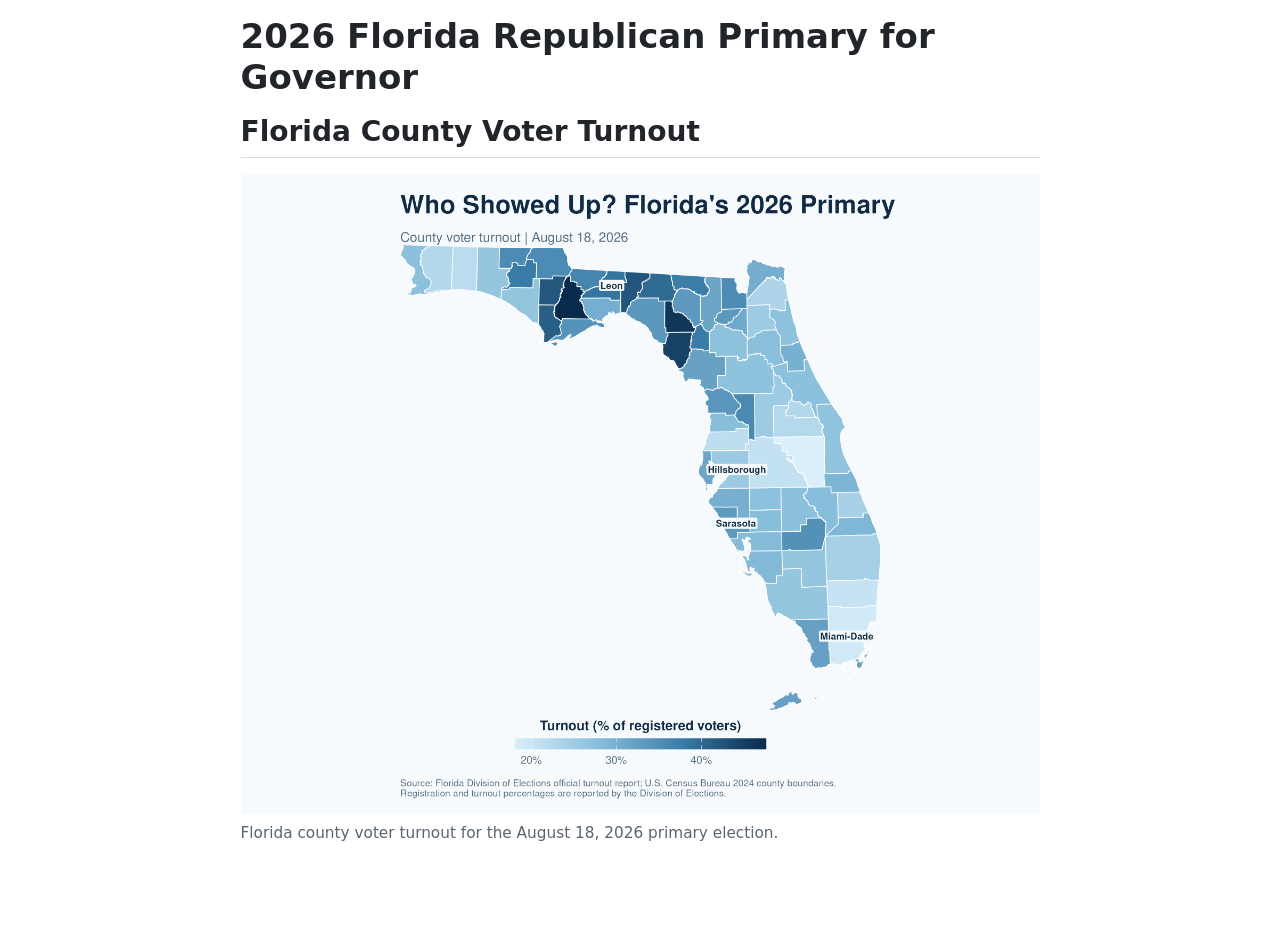
<file: index.html>
<!DOCTYPE html>
<html xmlns="http://www.w3.org/1999/xhtml" lang="en" xml:lang="en"><head>

<meta charset="utf-8">
<meta name="generator" content="quarto-1.10.19">

<meta name="viewport" content="width=device-width, initial-scale=1.0, user-scalable=yes">


<title>2026 Florida Republican Primary for Governor</title>
<style>
/* Default styles provided by pandoc.
** See https://pandoc.org/MANUAL.html#variables-for-html for config info.
*/
span.smallcaps{font-variant: small-caps;}
div.columns{display: flex; gap: 1.5em;}
div.column{flex: auto;}
@media screen {
div.columns{gap: min(4vw, 1.5em);}
div.column{overflow-x: auto;}
}
div.hanging-indent{margin-left: 1.5em; text-indent: -1.5em;}
ul.task-list{list-style: none;}
ul.task-list li input[type="checkbox"] {
  width: 0.8em;
  margin: 0 0.8em 0.2em -1em; /* quarto-specific, see https://github.com/quarto-dev/quarto-cli/issues/4556 */ 
  vertical-align: middle;
}
</style>


<script src="analysis_files/libs/clipboard/clipboard.min.js"></script>
<script src="analysis_files/libs/quarto-html/quarto.js" type="module"></script>
<script src="analysis_files/libs/quarto-html/tabsets/tabsets.js" type="module"></script>
<script src="analysis_files/libs/quarto-html/popper.min.js"></script>
<script src="analysis_files/libs/quarto-html/tippy.umd.min.js"></script>
<script src="analysis_files/libs/quarto-html/anchor.min.js"></script>
<link href="analysis_files/libs/quarto-html/tippy.css" rel="stylesheet">
<link href="analysis_files/libs/quarto-html/quarto-syntax-highlighting-bf27225e3a48a9273f3daa8f8e829971.css" rel="stylesheet" id="quarto-text-highlighting-styles">
<script src="analysis_files/libs/bootstrap/bootstrap.min.js"></script>
<link href="analysis_files/libs/bootstrap/bootstrap-icons.css" rel="stylesheet">
<link href="analysis_files/libs/bootstrap/bootstrap-77d061a0f9114bfb611d9726084df888.min.css" rel="stylesheet" append-hash="true" id="quarto-bootstrap" data-mode="light">


</head>

<body class="fullcontent quarto-light">

<div id="quarto-content" class="page-columns page-rows-contents page-layout-article">

<main class="content" id="quarto-document-content">

<header id="title-block-header" class="quarto-title-block default">
<div class="quarto-title">
<h1 class="title">2026 Florida Republican Primary for Governor</h1>
</div>



<div class="quarto-title-meta">

    
  
    
  </div>
  


</header>


<section id="florida-county-voter-turnout" class="level2">
<h2 class="anchored" data-anchor-id="florida-county-voter-turnout">Florida County Voter Turnout</h2>
<div class="quarto-figure quarto-figure-center">
<figure class="figure">
<p><img src="florida_turnout.png" class="img-fluid figure-img"></p>
<figcaption>Florida county voter turnout for the August 18, 2026 primary election.</figcaption>
</figure>
</div>
</section>

</main>
<!-- /main column -->
<script id="quarto-html-after-body" type="application/javascript">
  window.document.addEventListener("DOMContentLoaded", function (event) {
    const icon = "";
    const anchorJS = new window.AnchorJS();
    anchorJS.options = {
      placement: 'right',
      icon: icon
    };
    anchorJS.add('.anchored');
    const isCodeAnnotation = (el) => {
      for (const clz of el.classList) {
        if (clz.startsWith('code-annotation-')) {                     
          return true;
        }
      }
      return false;
    }
    const onCopySuccess = function(e) {
      // button target
      const button = e.trigger;
      // don't keep focus
      button.blur();
      // flash "checked"
      button.classList.add('code-copy-button-checked');
      var currentTitle = button.getAttribute("title");
      button.setAttribute("title", "Copied!");
      let tooltip;
      if (window.bootstrap) {
        button.setAttribute("data-bs-toggle", "tooltip");
        button.setAttribute("data-bs-placement", "left");
        button.setAttribute("data-bs-title", "Copied!");
        tooltip = new bootstrap.Tooltip(button, 
          { trigger: "manual", 
            customClass: "code-copy-button-tooltip",
            offset: [0, -8]});
        tooltip.show();    
      }
      setTimeout(function() {
        if (tooltip) {
          tooltip.hide();
          button.removeAttribute("data-bs-title");
          button.removeAttribute("data-bs-toggle");
          button.removeAttribute("data-bs-placement");
        }
        button.setAttribute("title", currentTitle);
        button.classList.remove('code-copy-button-checked');
      }, 1000);
      // clear code selection
      e.clearSelection();
    }
    const getTextToCopy = function(trigger) {
      const outerScaffold = trigger.parentElement.cloneNode(true);
      const codeEl = outerScaffold.querySelector('code');
      for (const childEl of codeEl.children) {
        if (isCodeAnnotation(childEl)) {
          childEl.remove();
        }
      }
      return codeEl.innerText;
    }
    const clipboard = new window.ClipboardJS('.code-copy-button:not([data-in-quarto-modal])', {
      text: getTextToCopy
    });
    clipboard.on('success', onCopySuccess);
    if (window.document.getElementById('quarto-embedded-source-code-modal')) {
      const clipboardModal = new window.ClipboardJS('.code-copy-button[data-in-quarto-modal]', {
        text: getTextToCopy,
        container: window.document.getElementById('quarto-embedded-source-code-modal')
      });
      clipboardModal.on('success', onCopySuccess);
    }
      var localhostRegex = new RegExp(/^(?:http|https):\/\/localhost\:?[0-9]*\//);
      var mailtoRegex = new RegExp(/^mailto:/);
        var filterRegex = new RegExp('/' + window.location.host + '/');
      var isInternal = (href) => {
          return filterRegex.test(href) || localhostRegex.test(href) || mailtoRegex.test(href);
      }
      // Inspect non-navigation links and adorn them if external
     var links = window.document.querySelectorAll('a[href]:not(.nav-link):not(.navbar-brand):not(.toc-action):not(.sidebar-link):not(.sidebar-item-toggle):not(.pagination-link):not(.no-external):not([aria-hidden]):not(.dropdown-item):not(.quarto-navigation-tool):not(.about-link)');
      for (var i=0; i<links.length; i++) {
        const link = links[i];
        if (!isInternal(link.href)) {
          // undo the damage that might have been done by quarto-nav.js in the case of
          // links that we want to consider external
          if (link.dataset.originalHref !== undefined) {
            link.href = link.dataset.originalHref;
          }
        }
      }
    function tippyHover(el, contentFn, onTriggerFn, onUntriggerFn) {
      const config = {
        allowHTML: true,
        maxWidth: 500,
        delay: 100,
        arrow: false,
        appendTo: function(el) {
            return el.parentElement;
        },
        interactive: true,
        interactiveBorder: 10,
        theme: 'quarto',
        placement: 'bottom-start',
      };
      if (contentFn) {
        config.content = contentFn;
      }
      if (onTriggerFn) {
        config.onTrigger = onTriggerFn;
      }
      if (onUntriggerFn) {
        config.onUntrigger = onUntriggerFn;
      }
      window.tippy(el, config); 
    }
    const noterefs = window.document.querySelectorAll('a[role="doc-noteref"]');
    for (var i=0; i<noterefs.length; i++) {
      const ref = noterefs[i];
      tippyHover(ref, function() {
        // use id or data attribute instead here
        let href = ref.getAttribute('data-footnote-href') || ref.getAttribute('href');
        try { href = new URL(href).hash; } catch {}
        const id = href.replace(/^#\/?/, "");
        const note = window.document.getElementById(id);
        if (note) {
          return note.innerHTML;
        } else {
          return "";
        }
      });
    }
    const xrefs = window.document.querySelectorAll('a.quarto-xref');
    const processXRef = (id, note) => {
      // Strip column container classes
      const stripColumnClz = (el) => {
        el.classList.remove("page-full", "page-columns");
        if (el.children) {
          for (const child of el.children) {
            stripColumnClz(child);
          }
        }
      }
      stripColumnClz(note)
      if (id === null || id.startsWith('sec-')) {
        // Special case sections, only their first couple elements
        const container = document.createElement("div");
        if (note.children && note.children.length > 2) {
          container.appendChild(note.children[0].cloneNode(true));
          for (let i = 1; i < note.children.length; i++) {
            const child = note.children[i];
            if (child.tagName === "P" && child.innerText === "") {
              continue;
            } else {
              container.appendChild(child.cloneNode(true));
              break;
            }
          }
          if (window.Quarto?.typesetMath) {
            window.Quarto.typesetMath(container);
          }
          return container.innerHTML
        } else {
          if (window.Quarto?.typesetMath) {
            window.Quarto.typesetMath(note);
          }
          return note.innerHTML;
        }
      } else {
        // Remove any anchor links if they are present
        const anchorLink = note.querySelector('a.anchorjs-link');
        if (anchorLink) {
          anchorLink.remove();
        }
        if (window.Quarto?.typesetMath) {
          window.Quarto.typesetMath(note);
        }
        if (note.classList.contains("callout")) {
          return note.outerHTML;
        } else {
          return note.innerHTML;
        }
      }
    }
    for (var i=0; i<xrefs.length; i++) {
      const xref = xrefs[i];
      tippyHover(xref, undefined, function(instance) {
        instance.disable();
        let url = xref.getAttribute('href');
        let hash = undefined; 
        if (url.startsWith('#')) {
          hash = url;
        } else {
          try { hash = new URL(url).hash; } catch {}
        }
        if (hash) {
          const id = hash.replace(/^#\/?/, "");
          const note = window.document.getElementById(id);
          if (note !== null) {
            try {
              const html = processXRef(id, note.cloneNode(true));
              instance.setContent(html);
            } finally {
              instance.enable();
              instance.show();
            }
          } else {
            // See if we can fetch this
            fetch(url.split('#')[0])
            .then(res => res.text())
            .then(html => {
              const parser = new DOMParser();
              const htmlDoc = parser.parseFromString(html, "text/html");
              const note = htmlDoc.getElementById(id);
              if (note !== null) {
                const html = processXRef(id, note);
                instance.setContent(html);
              } 
            }).finally(() => {
              instance.enable();
              instance.show();
            });
          }
        } else {
          // See if we can fetch a full url (with no hash to target)
          // This is a special case and we should probably do some content thinning / targeting
          fetch(url)
          .then(res => res.text())
          .then(html => {
            const parser = new DOMParser();
            const htmlDoc = parser.parseFromString(html, "text/html");
            const note = htmlDoc.querySelector('main.content');
            if (note !== null) {
              // This should only happen for chapter cross references
              // (since there is no id in the URL)
              // remove the first header
              if (note.children.length > 0 && note.children[0].tagName === "HEADER") {
                note.children[0].remove();
              }
              const html = processXRef(null, note);
              instance.setContent(html);
            } 
          }).finally(() => {
            instance.enable();
            instance.show();
          });
        }
      }, function(instance) {
      });
    }
        let selectedAnnoteEl;
        const selectorForAnnotation = ( cell, annotation) => {
          let cellAttr = 'data-code-cell="' + cell + '"';
          let lineAttr = 'data-code-annotation="' +  annotation + '"';
          const selector = 'span[' + cellAttr + '][' + lineAttr + ']';
          return selector;
        }
        const selectCodeLines = (annoteEl) => {
          const doc = window.document;
          const targetCell = annoteEl.getAttribute("data-target-cell");
          const targetAnnotation = annoteEl.getAttribute("data-target-annotation");
          const annoteSpan = window.document.querySelector(selectorForAnnotation(targetCell, targetAnnotation));
          const lines = annoteSpan.getAttribute("data-code-lines").split(",");
          const lineIds = lines.map((line) => {
            return targetCell + "-" + line;
          })
          let top = null;
          let height = null;
          let parent = null;
          if (lineIds.length > 0) {
              //compute the position of the single el (top and bottom and make a div)
              const el = window.document.getElementById(lineIds[0]);
              top = el.offsetTop;
              height = el.offsetHeight;
              parent = el.parentElement.parentElement;
            if (lineIds.length > 1) {
              const lastEl = window.document.getElementById(lineIds[lineIds.length - 1]);
              const bottom = lastEl.offsetTop + lastEl.offsetHeight;
              height = bottom - top;
            }
            if (top !== null && height !== null && parent !== null) {
              // cook up a div (if necessary) and position it 
              let div = window.document.getElementById("code-annotation-line-highlight");
              if (div === null) {
                div = window.document.createElement("div");
                div.setAttribute("id", "code-annotation-line-highlight");
                div.style.position = 'absolute';
                parent.appendChild(div);
              }
              div.style.top = top - 2 + "px";
              div.style.height = height + 4 + "px";
              div.style.left = 0;
              let gutterDiv = window.document.getElementById("code-annotation-line-highlight-gutter");
              if (gutterDiv === null) {
                gutterDiv = window.document.createElement("div");
                gutterDiv.setAttribute("id", "code-annotation-line-highlight-gutter");
                gutterDiv.style.position = 'absolute';
                const codeCell = window.document.getElementById(targetCell);
                const gutter = codeCell.querySelector('.code-annotation-gutter');
                gutter.appendChild(gutterDiv);
              }
              gutterDiv.style.top = top - 2 + "px";
              gutterDiv.style.height = height + 4 + "px";
            }
            selectedAnnoteEl = annoteEl;
          }
        };
        const unselectCodeLines = () => {
          const elementsIds = ["code-annotation-line-highlight", "code-annotation-line-highlight-gutter"];
          elementsIds.forEach((elId) => {
            const div = window.document.getElementById(elId);
            if (div) {
              div.remove();
            }
          });
          selectedAnnoteEl = undefined;
        };
          // Handle positioning of the toggle
      window.addEventListener(
        "resize",
        throttle(() => {
          elRect = undefined;
          if (selectedAnnoteEl) {
            selectCodeLines(selectedAnnoteEl);
          }
        }, 10)
      );
      function throttle(fn, ms) {
      let throttle = false;
      let timer;
        return (...args) => {
          if(!throttle) { // first call gets through
              fn.apply(this, args);
              throttle = true;
          } else { // all the others get throttled
              if(timer) clearTimeout(timer); // cancel #2
              timer = setTimeout(() => {
                fn.apply(this, args);
                timer = throttle = false;
              }, ms);
          }
        };
      }
        // Attach click handler to the DT
        const annoteDls = window.document.querySelectorAll('dt[data-target-cell]');
        for (const annoteDlNode of annoteDls) {
          annoteDlNode.addEventListener('click', (event) => {
            const clickedEl = event.target;
            if (clickedEl !== selectedAnnoteEl) {
              unselectCodeLines();
              const activeEl = window.document.querySelector('dt[data-target-cell].code-annotation-active');
              if (activeEl) {
                activeEl.classList.remove('code-annotation-active');
              }
              selectCodeLines(clickedEl);
              clickedEl.classList.add('code-annotation-active');
            } else {
              // Unselect the line
              unselectCodeLines();
              clickedEl.classList.remove('code-annotation-active');
            }
          });
        }
    const findCites = (el) => {
      const parentEl = el.parentElement;
      if (parentEl) {
        const cites = parentEl.dataset.cites;
        if (cites) {
          return {
            el,
            cites: cites.split(' ')
          };
        } else {
          return findCites(el.parentElement)
        }
      } else {
        return undefined;
      }
    };
    var bibliorefs = window.document.querySelectorAll('a[role="doc-biblioref"]');
    for (var i=0; i<bibliorefs.length; i++) {
      const ref = bibliorefs[i];
      const citeInfo = findCites(ref);
      if (citeInfo) {
        tippyHover(citeInfo.el, function() {
          var popup = window.document.createElement('div');
          citeInfo.cites.forEach(function(cite) {
            var citeDiv = window.document.createElement('div');
            citeDiv.classList.add('hanging-indent');
            citeDiv.classList.add('csl-entry');
            var biblioDiv = window.document.getElementById('ref-' + cite);
            if (biblioDiv) {
              citeDiv.innerHTML = biblioDiv.innerHTML;
            }
            popup.appendChild(citeDiv);
          });
          return popup.innerHTML;
        });
      }
    }
  });
  </script>
</div> <!-- /content -->




</body></html>
</file>
<file: analysis_files/libs/quarto-html/tippy.css>
.tippy-box[data-animation=fade][data-state=hidden]{opacity:0}[data-tippy-root]{max-width:calc(100vw - 10px)}.tippy-box{position:relative;background-color:#333;color:#fff;border-radius:4px;font-size:14px;line-height:1.4;white-space:normal;outline:0;transition-property:transform,visibility,opacity}.tippy-box[data-placement^=top]>.tippy-arrow{bottom:0}.tippy-box[data-placement^=top]>.tippy-arrow:before{bottom:-7px;left:0;border-width:8px 8px 0;border-top-color:initial;transform-origin:center top}.tippy-box[data-placement^=bottom]>.tippy-arrow{top:0}.tippy-box[data-placement^=bottom]>.tippy-arrow:before{top:-7px;left:0;border-width:0 8px 8px;border-bottom-color:initial;transform-origin:center bottom}.tippy-box[data-placement^=left]>.tippy-arrow{right:0}.tippy-box[data-placement^=left]>.tippy-arrow:before{border-width:8px 0 8px 8px;border-left-color:initial;right:-7px;transform-origin:center left}.tippy-box[data-placement^=right]>.tippy-arrow{left:0}.tippy-box[data-placement^=right]>.tippy-arrow:before{left:-7px;border-width:8px 8px 8px 0;border-right-color:initial;transform-origin:center right}.tippy-box[data-inertia][data-state=visible]{transition-timing-function:cubic-bezier(.54,1.5,.38,1.11)}.tippy-arrow{width:16px;height:16px;color:#333}.tippy-arrow:before{content:"";position:absolute;border-color:transparent;border-style:solid}.tippy-content{position:relative;padding:5px 9px;z-index:1}
</file>
<file: analysis_files/libs/quarto-html/quarto-syntax-highlighting-bf27225e3a48a9273f3daa8f8e829971.css>
/* quarto syntax highlight colors */
:root {
  --quarto-hl-ot-color: #003B4F;
  --quarto-hl-at-color: #657422;
  --quarto-hl-ss-color: #20794D;
  --quarto-hl-an-color: #5E5E5E;
  --quarto-hl-fu-color: #4758AB;
  --quarto-hl-st-color: #20794D;
  --quarto-hl-cf-color: #003B4F;
  --quarto-hl-op-color: #5E5E5E;
  --quarto-hl-er-color: #AD0000;
  --quarto-hl-bn-color: #AD0000;
  --quarto-hl-al-color: #AD0000;
  --quarto-hl-va-color: #111111;
  --quarto-hl-bu-color: inherit;
  --quarto-hl-ex-color: inherit;
  --quarto-hl-pp-color: #AD0000;
  --quarto-hl-in-color: #5E5E5E;
  --quarto-hl-vs-color: #20794D;
  --quarto-hl-wa-color: #5E5E5E;
  --quarto-hl-do-color: #5E5E5E;
  --quarto-hl-im-color: #00769E;
  --quarto-hl-ch-color: #20794D;
  --quarto-hl-dt-color: #AD0000;
  --quarto-hl-fl-color: #AD0000;
  --quarto-hl-co-color: #5E5E5E;
  --quarto-hl-cv-color: #5E5E5E;
  --quarto-hl-cn-color: #8f5902;
  --quarto-hl-sc-color: #5E5E5E;
  --quarto-hl-dv-color: #AD0000;
  --quarto-hl-kw-color: #003B4F;
}

/* other quarto variables */
:root {
  --quarto-font-monospace: SFMono-Regular, Menlo, Monaco, Consolas, "Liberation Mono", "Courier New", monospace;
}

/* syntax highlight based on Pandoc's rules */
pre > code.sourceCode > span {
  color: #003B4F;
}

code.sourceCode > span {
  color: #003B4F;
}

div.sourceCode,
div.sourceCode pre.sourceCode {
  color: #003B4F;
}

/* Normal */
code span {
  color: #003B4F;
}

/* Alert */
code span.al {
  color: #AD0000;
  font-style: inherit;
}

/* Annotation */
code span.an {
  color: #5E5E5E;
  font-style: inherit;
}

/* Attribute */
code span.at {
  color: #657422;
  font-style: inherit;
}

/* BaseN */
code span.bn {
  color: #AD0000;
  font-style: inherit;
}

/* BuiltIn */
code span.bu {
  font-style: inherit;
}

/* ControlFlow */
code span.cf {
  color: #003B4F;
  font-weight: bold;
  font-style: inherit;
}

/* Char */
code span.ch {
  color: #20794D;
  font-style: inherit;
}

/* Constant */
code span.cn {
  color: #8f5902;
  font-style: inherit;
}

/* Comment */
code span.co {
  color: #5E5E5E;
  font-style: inherit;
}

/* CommentVar */
code span.cv {
  color: #5E5E5E;
  font-style: italic;
}

/* Documentation */
code span.do {
  color: #5E5E5E;
  font-style: italic;
}

/* DataType */
code span.dt {
  color: #AD0000;
  font-style: inherit;
}

/* DecVal */
code span.dv {
  color: #AD0000;
  font-style: inherit;
}

/* Error */
code span.er {
  color: #AD0000;
  font-style: inherit;
}

/* Extension */
code span.ex {
  font-style: inherit;
}

/* Float */
code span.fl {
  color: #AD0000;
  font-style: inherit;
}

/* Function */
code span.fu {
  color: #4758AB;
  font-style: inherit;
}

/* Import */
code span.im {
  color: #00769E;
  font-style: inherit;
}

/* Information */
code span.in {
  color: #5E5E5E;
  font-style: inherit;
}

/* Keyword */
code span.kw {
  color: #003B4F;
  font-weight: bold;
  font-style: inherit;
}

/* Operator */
code span.op {
  color: #5E5E5E;
  font-style: inherit;
}

/* Other */
code span.ot {
  color: #003B4F;
  font-style: inherit;
}

/* Preprocessor */
code span.pp {
  color: #AD0000;
  font-style: inherit;
}

/* SpecialChar */
code span.sc {
  color: #5E5E5E;
  font-style: inherit;
}

/* SpecialString */
code span.ss {
  color: #20794D;
  font-style: inherit;
}

/* String */
code span.st {
  color: #20794D;
  font-style: inherit;
}

/* Variable */
code span.va {
  color: #111111;
  font-style: inherit;
}

/* VerbatimString */
code span.vs {
  color: #20794D;
  font-style: inherit;
}

/* Warning */
code span.wa {
  color: #5E5E5E;
  font-style: italic;
}

.prevent-inlining {
  content: "</";
}

/*# sourceMappingURL=8be38f48d34c45af72792cbd699585e7.css.map */
</file>
